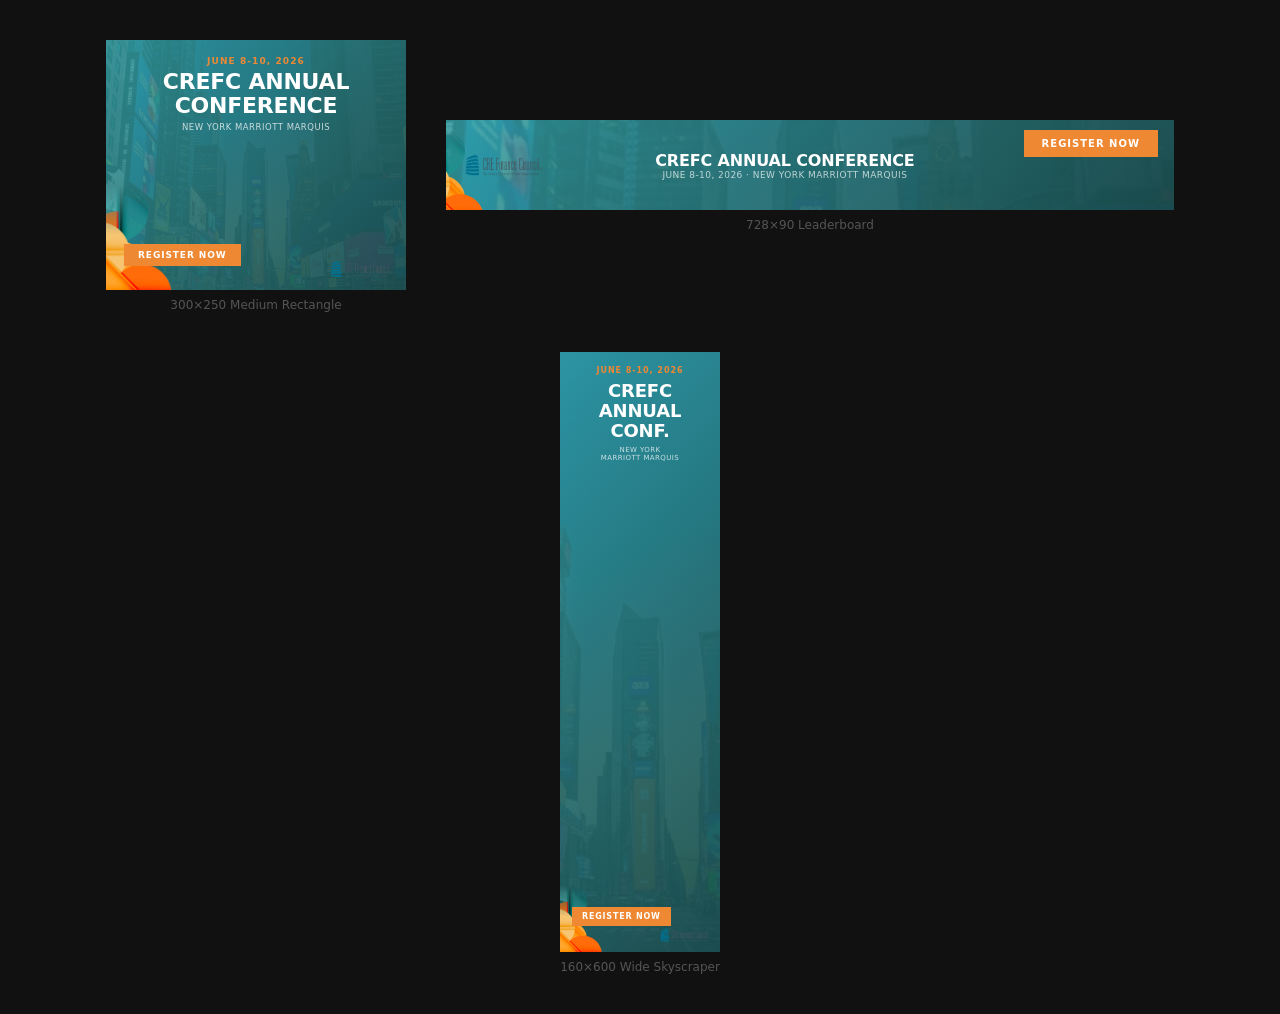
<file: ad-loop.html>
<!DOCTYPE html>
<html lang="en">
<head>
<meta charset="UTF-8">
<meta name="viewport" content="width=device-width,initial-scale=1">
<title>CREFC Annual Conference 2026</title>
<style>
*{margin:0;padding:0;box-sizing:border-box}
.ad{position:relative;width:300px;height:250px;overflow:hidden;background:#1a4d4e;font-family:'Segoe UI',system-ui,sans-serif;cursor:pointer}

/* Photo layer — ken burns slow zoom + pan */
.ad-photo{position:absolute;inset:-20%;width:140%;height:140%;object-fit:cover;
  animation:kenburns 12s ease-in-out infinite alternate}
@keyframes kenburns{
  0%{transform:scale(1) translate(0,0)}
  100%{transform:scale(1.15) translate(-3%,-4%)}
}

/* Teal gradient overlay */
.ad-tint{position:absolute;inset:0;
  background:linear-gradient(135deg,rgba(52,158,160,0.85) 0%,rgba(38,112,114,0.92) 50%,rgba(26,77,78,0.95) 100%);
  animation:tintFade 1.2s ease forwards}
@keyframes tintFade{0%{opacity:0}100%{opacity:1}}

/* CREFC shapes — feathered from corner */
.ad-shapes{position:absolute;bottom:0;left:0;width:75%;height:auto;z-index:1;pointer-events:none;
  object-fit:contain;object-position:bottom left;
  -webkit-mask-image:radial-gradient(ellipse 110% 110% at 0% 100%,black 40%,transparent 75%);
  mask-image:radial-gradient(ellipse 110% 110% at 0% 100%,black 40%,transparent 75%);
  opacity:0;animation:shapeIn 1.5s ease 0.5s forwards}
@keyframes shapeIn{0%{opacity:0;transform:translate(-10px,10px)}100%{opacity:1;transform:translate(0,0)}}

/* Content layer */
.ad-content{position:relative;z-index:2;display:flex;flex-direction:column;height:100%;padding:16px 18px}

/* Date pill */
.ad-date{color:#ef8832;font-size:9px;font-weight:700;letter-spacing:0.12em;
  opacity:0;animation:fadeUp 0.5s ease 0.8s forwards}

/* Headline */
.ad-headline{color:#fff;font-size:22px;font-weight:800;line-height:1.1;margin:4px 0 4px;letter-spacing:-0.01em;
  opacity:0;animation:fadeUp 0.6s ease 1s forwards}

/* Venue */
.ad-venue{color:rgba(255,255,255,0.75);font-size:8.5px;font-weight:500;letter-spacing:0.06em;
  opacity:0;animation:fadeUp 0.5s ease 1.2s forwards}

/* CTA */
.ad-cta{display:inline-block;margin-top:auto;margin-bottom:8px;padding:6px 14px;
  background:#ef8832;color:#fff;font-size:9px;font-weight:700;letter-spacing:0.1em;text-transform:uppercase;
  text-decoration:none;align-self:flex-start;
  opacity:0;animation:ctaIn 0.5s cubic-bezier(0.34,1.56,0.64,1) 1.4s forwards,ctaPulse 3s ease 2.5s infinite}
@keyframes ctaIn{0%{opacity:0;transform:scale(0.8)}100%{opacity:1;transform:scale(1)}}
@keyframes ctaPulse{0%,100%{box-shadow:0 0 0 0 rgba(239,136,50,0)}50%{box-shadow:0 0 12px 3px rgba(239,136,50,0.3)}}

/* Logo at bottom */
.ad-logo{position:absolute;bottom:10px;right:12px;height:22px;z-index:3;
  opacity:0;animation:fadeUp 0.5s ease 1.6s forwards}

/* Shared keyframes */
@keyframes fadeUp{0%{opacity:0;transform:translateY(6px)}100%{opacity:1;transform:translateY(0)}}

/* Looping photo crossfade — alternates between two states */
.ad-photo-2{position:absolute;inset:-20%;width:140%;height:140%;object-fit:cover;
  opacity:0;animation:crossfade 12s ease-in-out 6s infinite alternate}
@keyframes crossfade{0%{opacity:0;transform:scale(1.1) translate(2%,3%)}100%{opacity:0.7;transform:scale(1) translate(0,0)}}
</style>
</head>
<body style="display:flex;align-items:center;justify-content:center;min-height:100vh;background:#111;gap:40px;flex-wrap:wrap;font-family:system-ui;padding:40px">

<!-- === 300x250 Medium Rectangle === -->
<div style="text-align:center">
<div class="ad" style="width:300px;height:250px" onclick="window.open('https://www.crefc.org/cre/content/events','_blank')">
  <img class="ad-photo" src="02_Source_Assets/Photos/nyc-times-square.png" alt="">
  <div class="ad-tint"></div>
  <img class="ad-shapes" src="02_Source_Assets/PNG_Slices/CREFC-layer3.png" alt="">
  <div class="ad-content">
    <span class="ad-date">JUNE 8-10, 2026</span>
    <div class="ad-headline">CREFC ANNUAL<br>CONFERENCE</div>
    <span class="ad-venue">NEW YORK MARRIOTT MARQUIS</span>
    <a class="ad-cta" href="https://www.crefc.org/cre/content/events" target="_blank">Register Now</a>
  </div>
  <img class="ad-logo" src="02_Source_Assets/PNG_Slices/CREFC-logo-cropped.png" alt="CRE Finance Council">
</div>
<p style="color:#555;font-size:12px;margin-top:8px">300×250 Medium Rectangle</p>
</div>

<!-- === 728x90 Leaderboard === -->
<div style="text-align:center">
<div class="ad" style="width:728px;height:90px" onclick="window.open('https://www.crefc.org/cre/content/events','_blank')">
  <img class="ad-photo" src="02_Source_Assets/Photos/nyc-times-square.png" alt="" style="inset:-30%;width:160%;height:160%">
  <div class="ad-tint"></div>
  <img class="ad-shapes" src="02_Source_Assets/PNG_Slices/CREFC-layer3.png" alt="" style="width:25%;bottom:-5%;left:-2%">
  <div class="ad-content" style="flex-direction:row;align-items:center;gap:16px;padding:10px 16px">
    <img src="02_Source_Assets/PNG_Slices/CREFC-logo-cropped.png" alt="" style="height:28px;opacity:0;animation:fadeUp 0.5s ease 0.6s forwards">
    <div style="flex:1;opacity:0;animation:fadeUp 0.5s ease 0.9s forwards">
      <div style="color:#fff;font-size:16px;font-weight:800;letter-spacing:-0.01em">CREFC ANNUAL CONFERENCE</div>
      <div style="color:rgba(255,255,255,0.7);font-size:9px;letter-spacing:0.05em">JUNE 8-10, 2026 · NEW YORK MARRIOTT MARQUIS</div>
    </div>
    <a class="ad-cta" href="https://www.crefc.org/cre/content/events" target="_blank" style="margin:0;padding:8px 18px;font-size:10px">Register Now</a>
  </div>
</div>
<p style="color:#555;font-size:12px;margin-top:8px">728×90 Leaderboard</p>
</div>

<!-- === 160x600 Wide Skyscraper === -->
<div style="text-align:center">
<div class="ad" style="width:160px;height:600px" onclick="window.open('https://www.crefc.org/cre/content/events','_blank')">
  <img class="ad-photo" src="02_Source_Assets/Photos/nyc-times-square.png" alt="">
  <div class="ad-tint"></div>
  <img class="ad-shapes" src="02_Source_Assets/PNG_Slices/CREFC-layer3.png" alt="" style="width:90%">
  <div class="ad-content" style="padding:14px 12px">
    <span class="ad-date" style="font-size:8px">JUNE 8-10, 2026</span>
    <div class="ad-headline" style="font-size:18px;margin:6px 0">CREFC<br>ANNUAL<br>CONF.</div>
    <span class="ad-venue" style="font-size:7px">NEW YORK<br>MARRIOTT MARQUIS</span>
    <a class="ad-cta" href="https://www.crefc.org/cre/content/events" target="_blank" style="margin-top:auto;margin-bottom:12px;font-size:8px;padding:5px 10px">Register Now</a>
  </div>
  <img class="ad-logo" src="02_Source_Assets/PNG_Slices/CREFC-logo-cropped.png" alt="" style="height:18px;bottom:8px;right:8px">
</div>
<p style="color:#555;font-size:12px;margin-top:8px">160×600 Wide Skyscraper</p>
</div>

</body>
</html>
</file>
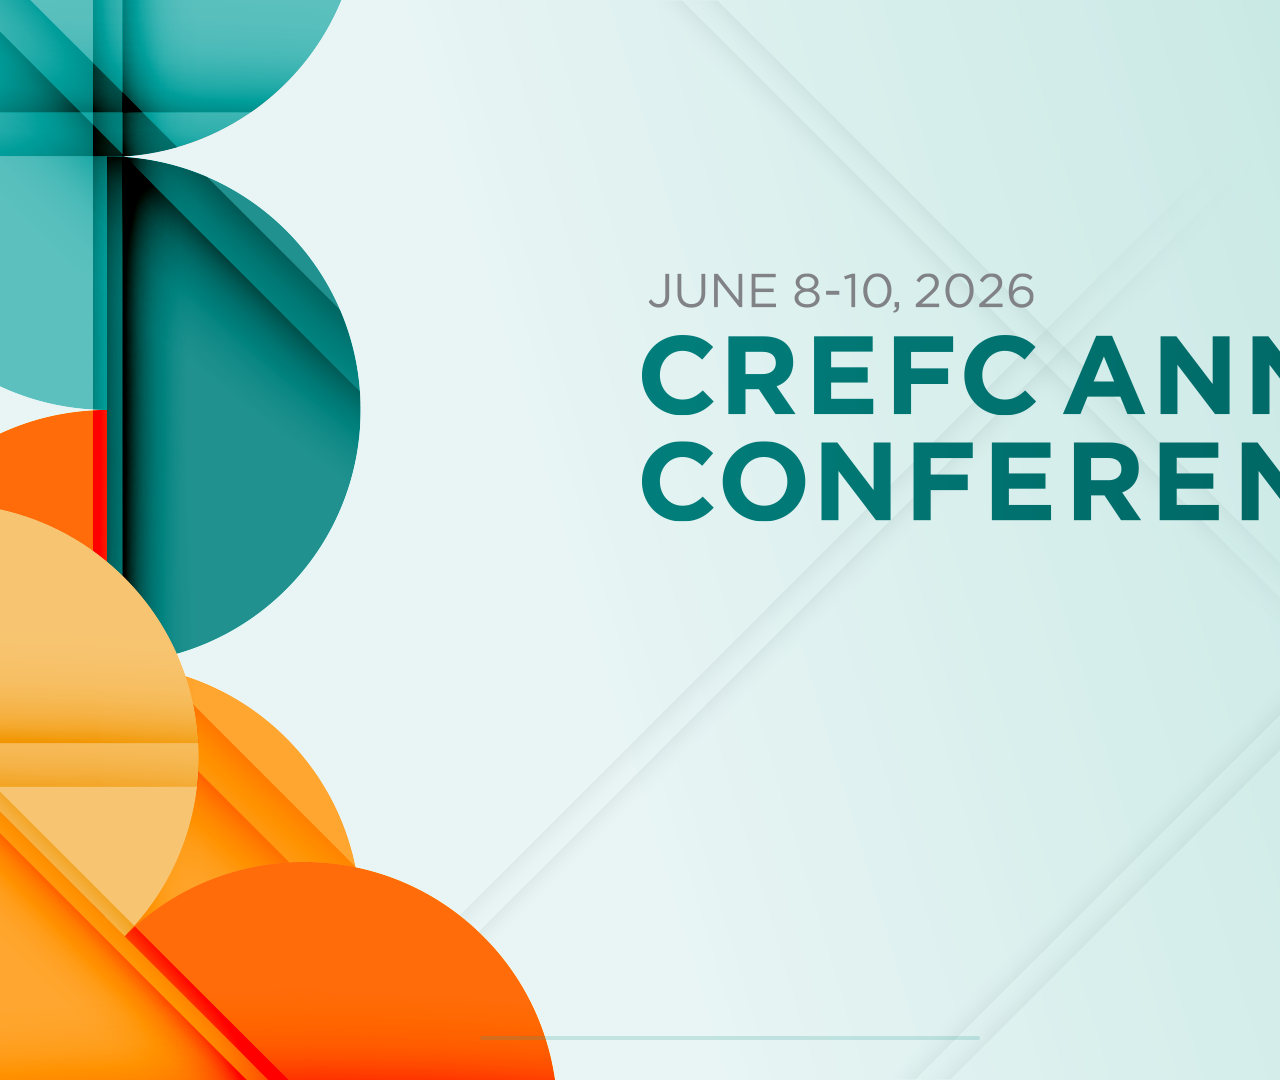
<file: templates/16x9.html>
<!DOCTYPE html>
<html lang="en">
<head>
  <meta charset="UTF-8">
  <meta name="viewport" content="width=1920">
  <title>CREFC 16:9 — Landscape</title>
  <link rel="stylesheet" href="../styles.css">
  <style>
    body { margin:0; padding:0; overflow:hidden; background:transparent; }
    .canvas {
      position: relative;
      width: 1920px; height: 1080px;
      overflow: hidden;
      background: #2A9D8F;
    }
    /* Every layer is a full-canvas absolute overlay */
    .layer {
      position: absolute;
      top: 0; left: 0;
      width: 1920px; height: 1080px;
      pointer-events: none;
    }
    .layer img {
      display: block;
      width: 1920px; height: 1080px;
      object-fit: cover;
    }
    /* CTA — positioned to match the PSD but stays as a live button */
    .cta-wrap {
      position: absolute;
      bottom: 70px; right: 100px;
      pointer-events: auto;
    }
  </style>
</head>
<body>

<div class="canvas" id="canvas">

  <!-- L1: Diagonal line overlay (subtle white lines — bottommost) -->
  <div class="layer" data-anim="lines" style="opacity:0;">
    <img src="../02_Source_Assets/PNG_Slices/CREFC-layer1.png" alt="">
  </div>

  <!-- L2: Background gradient (teal — on top of lines) -->
  <div class="layer" data-anim="bg" style="opacity:0;">
    <img src="../02_Source_Assets/PNG_Slices/CREFC-layer2.png" alt="">
  </div>

  <!-- L3: Geometric shapes (teal & orange arcs) -->
  <div class="layer" data-anim="shapes" style="opacity:0; transform:translateX(-60px);">
    <img src="../02_Source_Assets/PNG_Slices/CREFC-layer3.png" alt="">
  </div>

  <!-- L8: Date text — "JUNE 8-10, 2026" -->
  <div class="layer" data-anim="text" data-delay="0" style="opacity:0; transform:translateY(20px);">
    <img src="../02_Source_Assets/PNG_Slices/CREFC-layer8.png" alt="">
  </div>

  <!-- L7: Headline line 1 — "CREFC ANNUAL" -->
  <div class="layer" data-anim="text" data-delay="100" style="opacity:0; transform:translateY(30px);">
    <img src="../02_Source_Assets/PNG_Slices/CREFC-layer7.png" alt="">
  </div>

  <!-- L6: Headline line 2 — "CONFERENCE" -->
  <div class="layer" data-anim="text" data-delay="200" style="opacity:0; transform:translateY(30px);">
    <img src="../02_Source_Assets/PNG_Slices/CREFC-layer6.png" alt="">
  </div>

  <!-- L5: Venue — "NEW YORK MARRIOTT MARQUIS" -->
  <div class="layer" data-anim="text" data-delay="300" style="opacity:0; transform:translateY(20px);">
    <img src="../02_Source_Assets/PNG_Slices/CREFC-layer5.png" alt="">
  </div>

  <!-- L4: CREFC Logo -->
  <div class="layer" data-anim="logo" style="opacity:0;">
    <img src="../02_Source_Assets/PNG_Slices/CREFC-layer4.png" alt="CRE Finance Council">
  </div>

  <!-- CTA Button (live HTML — Von Restorff Isolation) -->
  <div class="cta-wrap" data-anim="cta" style="opacity:0; transform:scale(0.85);">
    <button class="cta-button" id="ctaBtn">Register Now</button>
  </div>

  <!-- Zeigarnik Progress Bar -->
  <div class="zeigarnik-bar" style="bottom:40px; left:480px; width:500px;">
    <div class="zeigarnik-bar-fill"></div>
  </div>

  <!-- Safe Zone Overlay (hidden by default) -->
  <div class="safe-zone-overlay">
    <div class="top-zone"></div>
    <div class="bottom-zone"></div>
  </div>

</div>

<script src="../animations.js"></script>
</body>
</html>
</file>
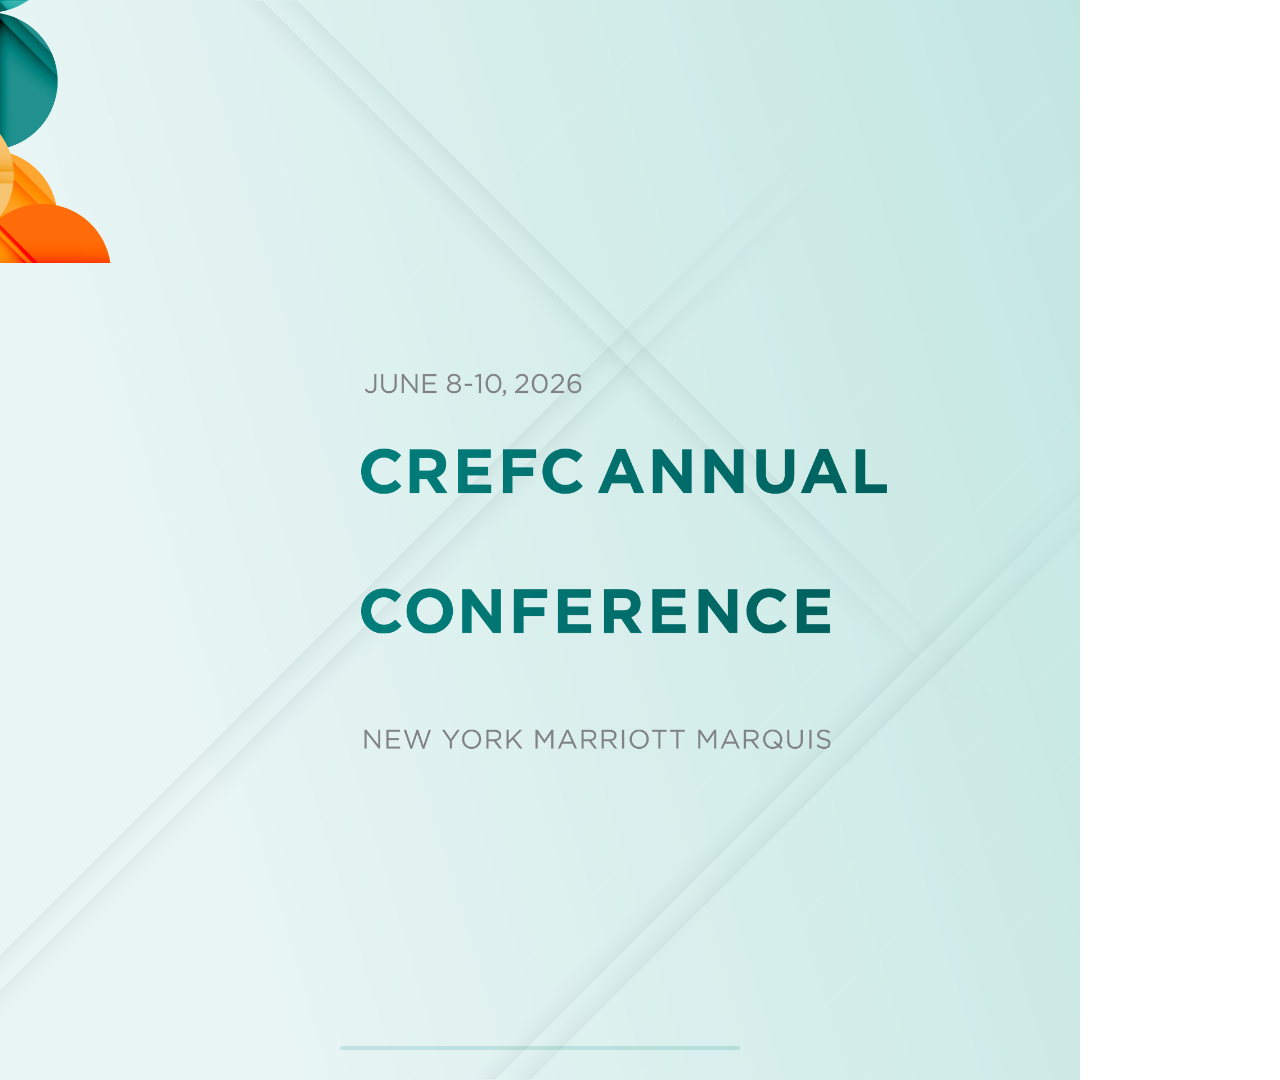
<file: templates/1x1.html>
<!DOCTYPE html>
<html lang="en">
<head>
  <meta charset="UTF-8">
  <meta name="viewport" content="width=1080">
  <title>CREFC 1:1 — Square</title>
  <link rel="stylesheet" href="../styles.css">
  <style>
    body { margin:0; padding:0; overflow:hidden; background:transparent; }
    .canvas {
      position: relative;
      width: 1080px; height: 1080px;
      overflow: hidden;
      background: #2A9D8F;
    }
    .layer {
      position: absolute;
      pointer-events: none;
    }
    .layer img { display: block; }
    /* Background: fill square */
    .layer-bg { top:0; left:0; width:1080px; height:1080px; }
    .layer-bg img { width:1080px; height:1080px; object-fit:cover; }
    /* Diagonal lines */
    .layer-lines { top:0; left:0; width:1080px; height:1080px; }
    .layer-lines img { width:1080px; height:1080px; object-fit:cover; }
    /* Shapes: left side */
    .layer-shapes {
      top: -30px; left: -40px;
      width: 520px;
    }
    .layer-shapes img { width: 520px; height: auto; }
    /* Text layers: positioned right-center */
    .layer-text { left: 0; width: 1080px; }
    .layer-text img { width: 1080px; height: auto; }
    .layer-date { top: 220px; }
    .layer-hl1 { top: 260px; }
    .layer-hl2 { top: 340px; }
    .layer-venue { top: 420px; }
    /* Logo: bottom left */
    .layer-logo { bottom: 30px; left: 0; width: 1080px; }
    .layer-logo img { width: 1080px; height: auto; }
    /* CTA: bottom right */
    .cta-wrap {
      position: absolute;
      bottom: 60px; right: 80px;
      pointer-events: auto;
    }
    .zeigarnik-bar {
      position: absolute;
      bottom: 30px; left: 340px; width: 400px;
    }
  </style>
</head>
<body>

<div class="canvas" id="canvas">

  <div class="layer layer-lines" data-anim="lines" style="opacity:0;">
    <img src="../02_Source_Assets/PNG_Slices/CREFC-layer1.png" alt="">
  </div>

  <div class="layer layer-bg" data-anim="bg" style="opacity:0;">
    <img src="../02_Source_Assets/PNG_Slices/CREFC-layer2.png" alt="">
  </div>

  <div class="layer layer-shapes" data-anim="shapes" style="opacity:0; transform:translateX(-60px);">
    <img src="../02_Source_Assets/PNG_Slices/CREFC-layer3.png" alt="">
  </div>

  <div class="layer layer-text layer-date" data-anim="text" data-delay="0" style="opacity:0; transform:translateY(25px);">
    <img src="../02_Source_Assets/PNG_Slices/CREFC-layer8.png" alt="">
  </div>

  <div class="layer layer-text layer-hl1" data-anim="text" data-delay="100" style="opacity:0; transform:translateY(30px);">
    <img src="../02_Source_Assets/PNG_Slices/CREFC-layer7.png" alt="">
  </div>

  <div class="layer layer-text layer-hl2" data-anim="text" data-delay="200" style="opacity:0; transform:translateY(30px);">
    <img src="../02_Source_Assets/PNG_Slices/CREFC-layer6.png" alt="">
  </div>

  <div class="layer layer-text layer-venue" data-anim="text" data-delay="300" style="opacity:0; transform:translateY(20px);">
    <img src="../02_Source_Assets/PNG_Slices/CREFC-layer5.png" alt="">
  </div>

  <div class="layer layer-logo" data-anim="logo" style="opacity:0; transform:translateY(15px);">
    <img src="../02_Source_Assets/PNG_Slices/CREFC-layer4.png" alt="CRE Finance Council">
  </div>

  <div class="cta-wrap" data-anim="cta" style="opacity:0; transform:scale(0.85);">
    <button class="cta-button" id="ctaBtn">Register Now</button>
  </div>

  <div class="zeigarnik-bar">
    <div class="zeigarnik-bar-fill"></div>
  </div>

  <div class="safe-zone-overlay">
    <div class="top-zone"></div>
    <div class="bottom-zone"></div>
  </div>

</div>

<script src="../animations.js"></script>
</body>
</html>
</file>
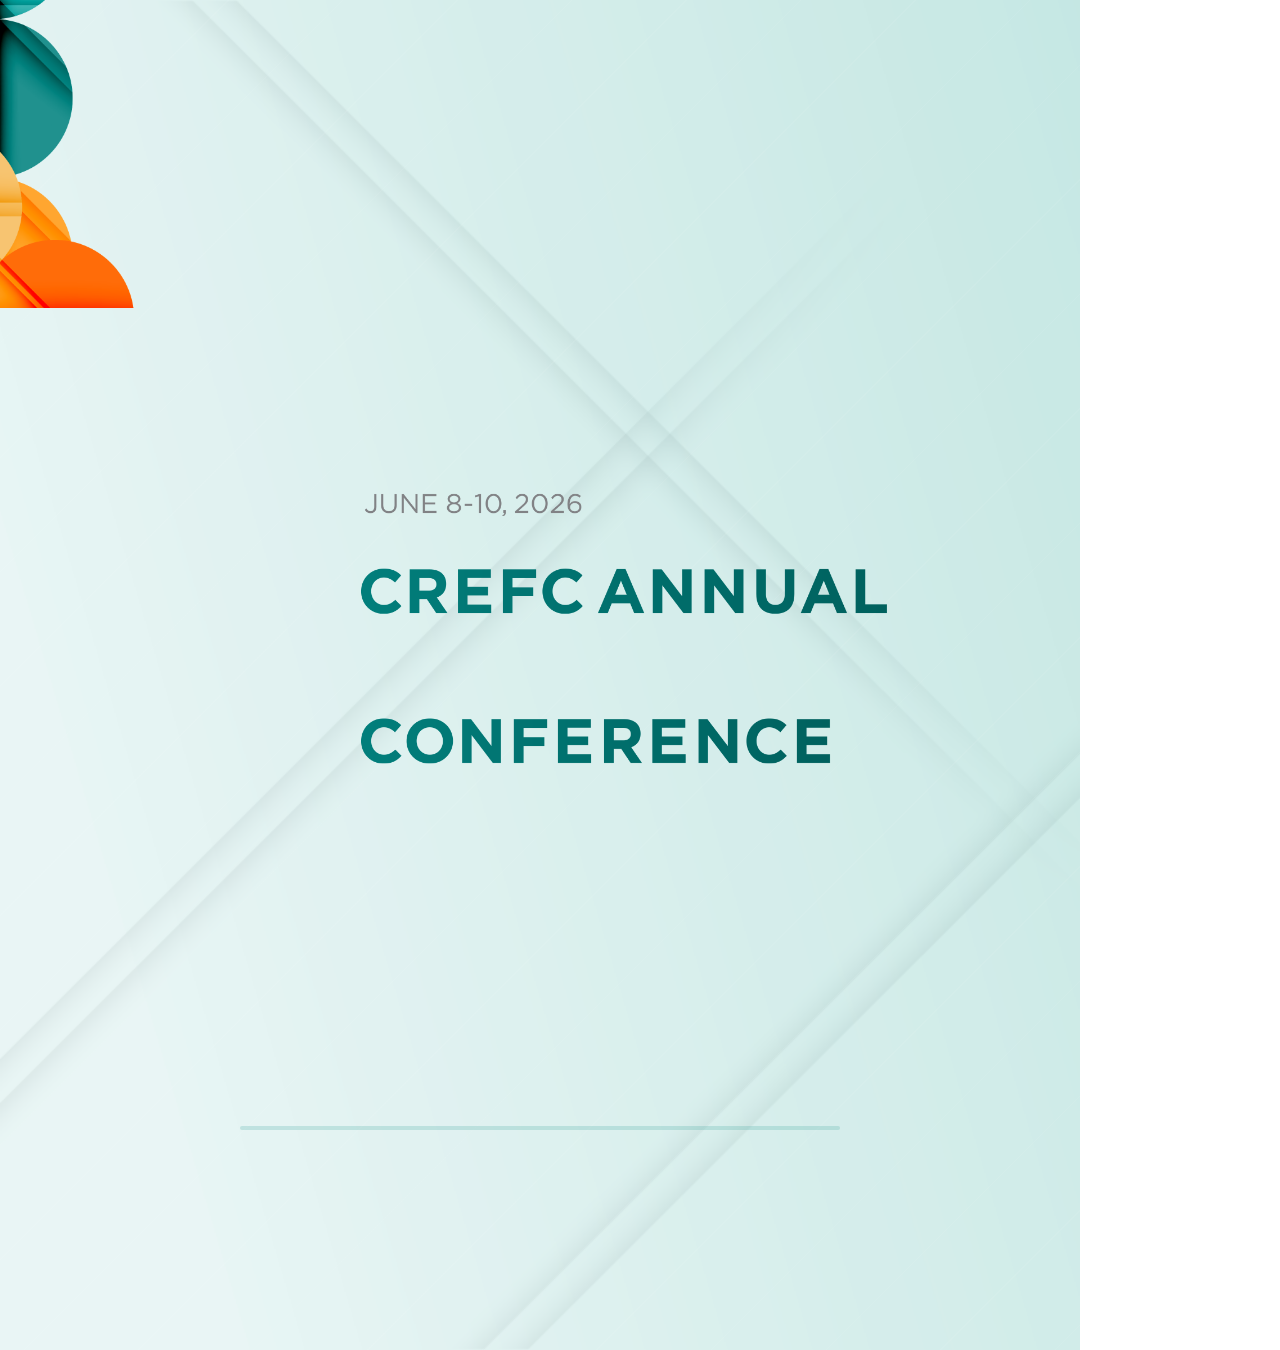
<file: templates/4x5.html>
<!DOCTYPE html>
<html lang="en">
<head>
  <meta charset="UTF-8">
  <meta name="viewport" content="width=1080">
  <title>CREFC 4:5 — Portrait Feed</title>
  <link rel="stylesheet" href="../styles.css">
  <style>
    body { margin:0; padding:0; overflow:hidden; background:transparent; }
    .canvas {
      position: relative;
      width: 1080px; height: 1350px;
      overflow: hidden;
      background: #2A9D8F;
    }
    .layer {
      position: absolute;
      pointer-events: none;
    }
    .layer img { display: block; }
    /* Background */
    .layer-bg { top:0; left:0; width:1080px; height:1350px; }
    .layer-bg img { width:1080px; height:1350px; object-fit:cover; }
    /* Diagonal lines */
    .layer-lines { top:0; left:0; width:1080px; height:1350px; }
    .layer-lines img { width:1080px; height:1350px; object-fit:cover; }
    /* Shapes: top area */
    .layer-shapes {
      top: -30px; left: -40px;
      width: 600px;
    }
    .layer-shapes img { width: 600px; height: auto; }
    /* Text layers */
    .layer-text { left: 0; width: 1080px; }
    .layer-text img { width: 1080px; height: auto; }
    .layer-date { top: 340px; }
    .layer-hl1 { top: 380px; }
    .layer-hl2 { top: 470px; }
    .layer-venue { top: 550px; }
    /* Logo: bottom */
    .layer-logo { bottom: 40px; left: 0; width: 1080px; }
    .layer-logo img { width: 1080px; height: auto; }
    /* CTA: lower third */
    .cta-wrap {
      position: absolute;
      bottom: 260px; left: 50%;
      transform: translateX(-50%) scale(0.85);
      pointer-events: auto;
    }
    .zeigarnik-bar {
      position: absolute;
      bottom: 220px; left: 240px; width: 600px;
    }
  </style>
</head>
<body>

<div class="canvas" id="canvas">

  <div class="layer layer-lines" data-anim="lines" style="opacity:0;">
    <img src="../02_Source_Assets/PNG_Slices/CREFC-layer1.png" alt="">
  </div>

  <div class="layer layer-bg" data-anim="bg" style="opacity:0;">
    <img src="../02_Source_Assets/PNG_Slices/CREFC-layer2.png" alt="">
  </div>

  <div class="layer layer-shapes" data-anim="shapes" style="opacity:0; transform:translateX(-60px);">
    <img src="../02_Source_Assets/PNG_Slices/CREFC-layer3.png" alt="">
  </div>

  <div class="layer layer-text layer-date" data-anim="text" data-delay="0" style="opacity:0; transform:translateY(25px);">
    <img src="../02_Source_Assets/PNG_Slices/CREFC-layer8.png" alt="">
  </div>

  <div class="layer layer-text layer-hl1" data-anim="text" data-delay="100" style="opacity:0; transform:translateY(30px);">
    <img src="../02_Source_Assets/PNG_Slices/CREFC-layer7.png" alt="">
  </div>

  <div class="layer layer-text layer-hl2" data-anim="text" data-delay="200" style="opacity:0; transform:translateY(30px);">
    <img src="../02_Source_Assets/PNG_Slices/CREFC-layer6.png" alt="">
  </div>

  <div class="layer layer-text layer-venue" data-anim="text" data-delay="300" style="opacity:0; transform:translateY(20px);">
    <img src="../02_Source_Assets/PNG_Slices/CREFC-layer5.png" alt="">
  </div>

  <div class="layer layer-logo" data-anim="logo" style="opacity:0; transform:translateY(15px);">
    <img src="../02_Source_Assets/PNG_Slices/CREFC-layer4.png" alt="CRE Finance Council">
  </div>

  <div class="cta-wrap" data-anim="cta" style="opacity:0;">
    <button class="cta-button" id="ctaBtn">Register Now</button>
  </div>

  <div class="zeigarnik-bar">
    <div class="zeigarnik-bar-fill"></div>
  </div>

  <div class="safe-zone-overlay">
    <div class="top-zone"></div>
    <div class="bottom-zone"></div>
  </div>

</div>

<script src="../animations.js"></script>
</body>
</html>
</file>
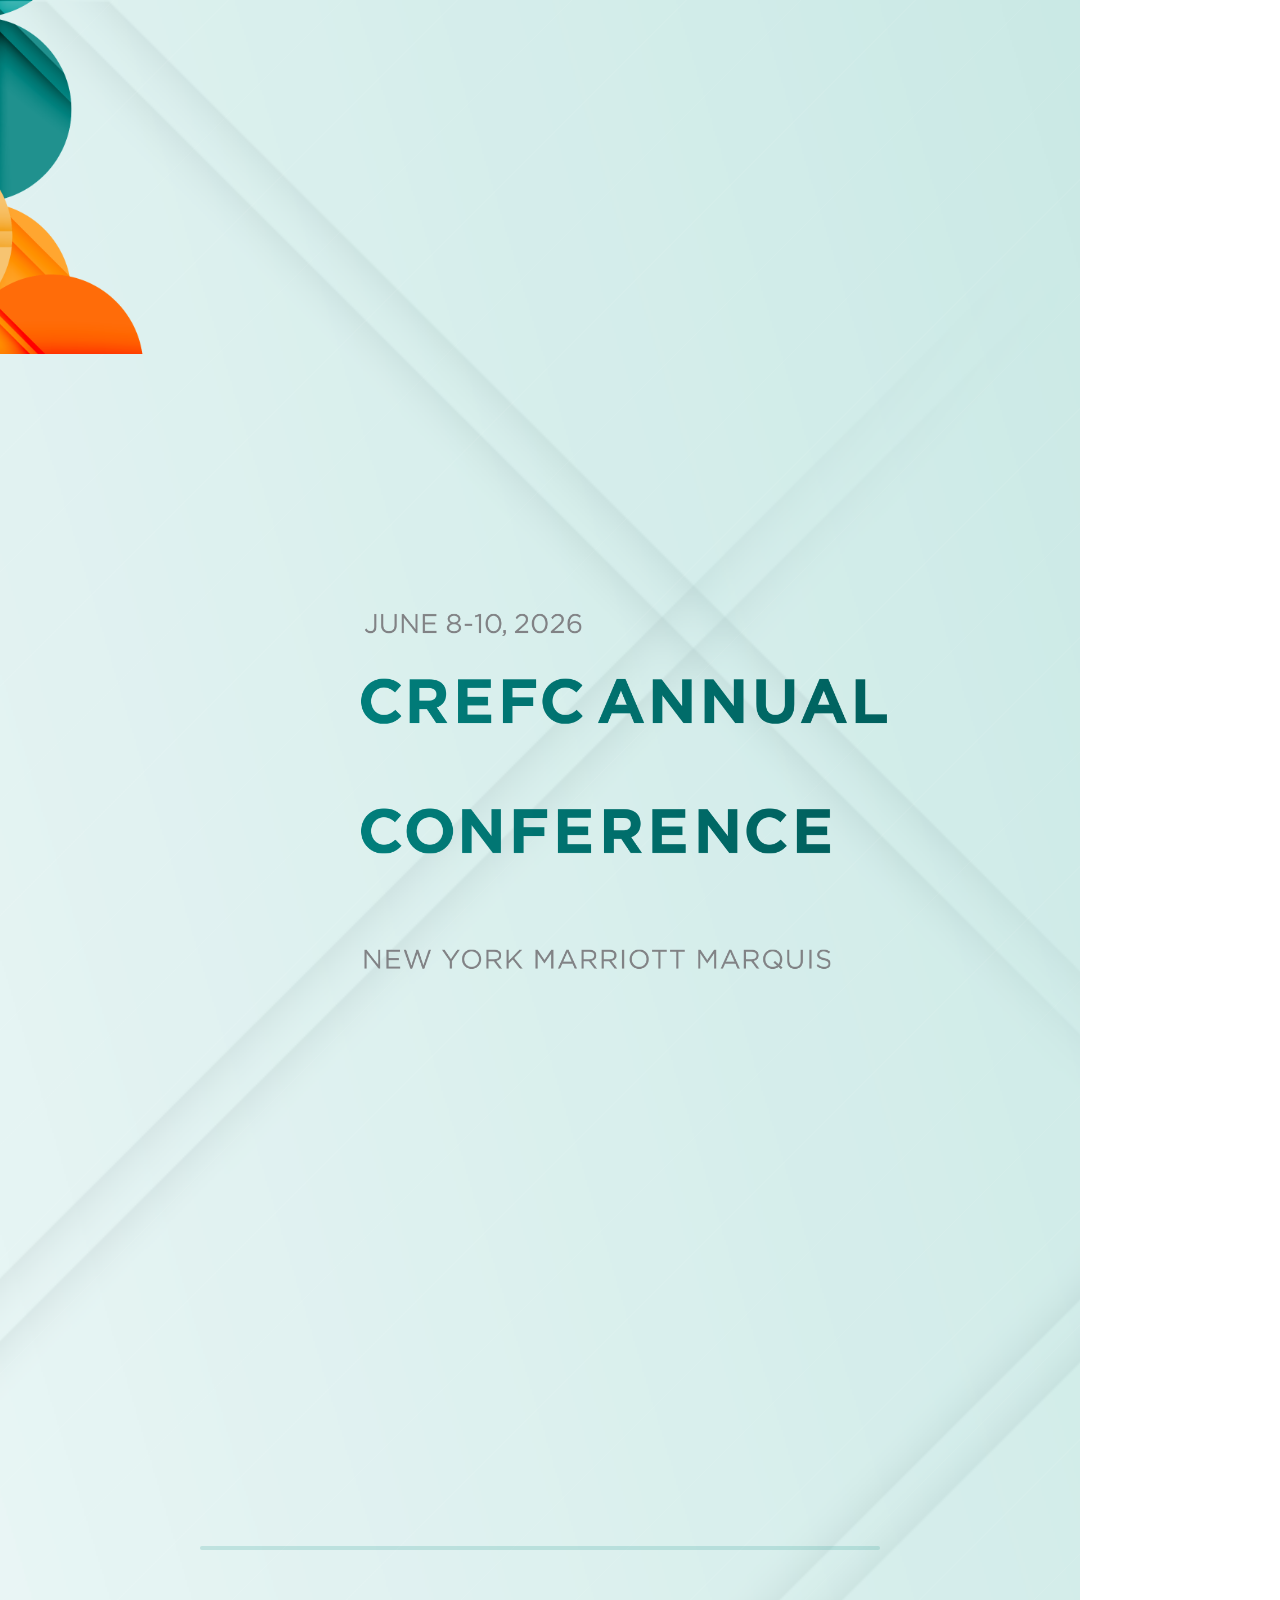
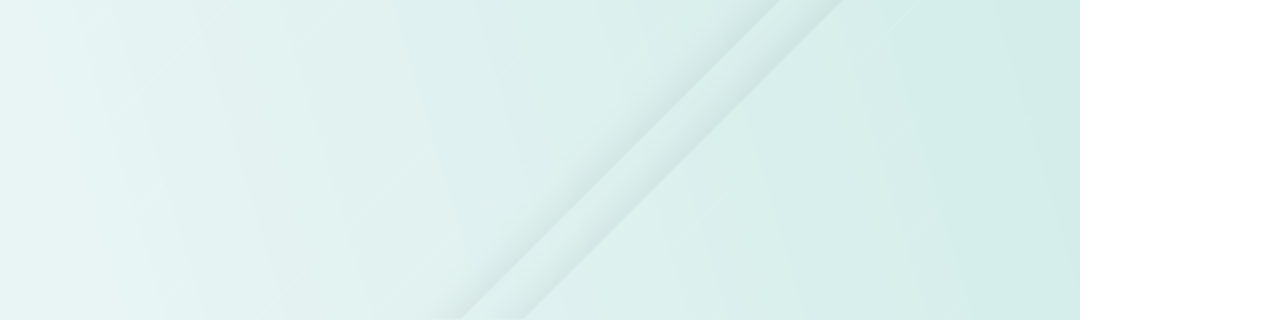
<file: templates/9x16.html>
<!DOCTYPE html>
<html lang="en">
<head>
  <meta charset="UTF-8">
  <meta name="viewport" content="width=1080">
  <title>CREFC 9:16 — Vertical</title>
  <link rel="stylesheet" href="../styles.css">
  <style>
    body { margin:0; padding:0; overflow:hidden; background:transparent; }
    .canvas {
      position: relative;
      width: 1080px; height: 1920px;
      overflow: hidden;
      background: #2A9D8F;
    }
    /* Layers are 1920x1080 PNGs — we reposition/scale for vertical */
    .layer {
      position: absolute;
      pointer-events: none;
    }
    .layer img { display: block; }
    /* Background: fill the vertical canvas */
    .layer-bg { top:0; left:0; width:1080px; height:1920px; }
    .layer-bg img { width:1080px; height:1920px; object-fit:cover; }
    /* Diagonal lines: cover canvas */
    .layer-lines { top:0; left:0; width:1080px; height:1920px; }
    .layer-lines img { width:1920px; height:1080px; transform:rotate(90deg) translateY(-1080px); transform-origin:top left; }
    /* Shapes: top area — scale the 1920-wide image down to fit top portion */
    .layer-shapes {
      top: -40px; left: -60px;
      width: 700px;
    }
    .layer-shapes img { width: 700px; height: auto; }
    /* Text layers: reposition for vertical layout */
    .layer-text { left: 0; width: 1080px; }
    .layer-text img { width: 1080px; height: auto; }
    /* Date */
    .layer-date { top: 460px; }
    /* Headline 1 */
    .layer-hl1 { top: 490px; }
    /* Headline 2 */
    .layer-hl2 { top: 560px; }
    /* Venue */
    .layer-venue { top: 640px; }
    /* Logo */
    .layer-logo { bottom: 160px; left: 0; width: 1080px; }
    .layer-logo img { width: 1080px; height: auto; }
    /* CTA */
    .cta-wrap {
      position: absolute;
      bottom: 420px; left: 50%;
      transform: translateX(-50%) scale(0.85);
      pointer-events: auto;
    }
    /* Zeigarnik bar */
    .zeigarnik-bar {
      position: absolute;
      bottom: 370px; left: 200px; width: 680px;
    }
    /* Safe zones */
    .safe-zone-overlay {
      position: absolute; top: 0; left: 0;
      width: 1080px; height: 1920px;
      pointer-events: none; display: none;
    }
    .safe-zone-overlay.visible { display: block; }
    .safe-zone-overlay .top-zone {
      position: absolute; top: 0; left: 0; right: 0; height: 200px;
      background: rgba(255,0,0,0.15);
      border-bottom: 2px dashed rgba(255,0,0,0.5);
    }
    .safe-zone-overlay .bottom-zone {
      position: absolute; bottom: 0; left: 0; right: 0; height: 350px;
      background: rgba(255,0,0,0.15);
      border-top: 2px dashed rgba(255,0,0,0.5);
    }
  </style>
</head>
<body>

<div class="canvas" id="canvas">

  <!-- Diagonal lines (behind teal) -->
  <div class="layer layer-lines" data-anim="lines" style="opacity:0;">
    <img src="../02_Source_Assets/PNG_Slices/CREFC-layer1.png" alt="">
  </div>

  <!-- Teal background gradient (in front of lines) -->
  <div class="layer layer-bg" data-anim="bg" style="opacity:0;">
    <img src="../02_Source_Assets/PNG_Slices/CREFC-layer2.png" alt="">
  </div>

  <!-- Geometric shapes -->
  <div class="layer layer-shapes" data-anim="shapes" style="opacity:0; transform:translateX(-60px);">
    <img src="../02_Source_Assets/PNG_Slices/CREFC-layer3.png" alt="">
  </div>

  <!-- Date -->
  <div class="layer layer-text layer-date" data-anim="text" data-delay="0" style="opacity:0; transform:translateY(25px);">
    <img src="../02_Source_Assets/PNG_Slices/CREFC-layer8.png" alt="">
  </div>

  <!-- CREFC ANNUAL -->
  <div class="layer layer-text layer-hl1" data-anim="text" data-delay="100" style="opacity:0; transform:translateY(30px);">
    <img src="../02_Source_Assets/PNG_Slices/CREFC-layer7.png" alt="">
  </div>

  <!-- CONFERENCE -->
  <div class="layer layer-text layer-hl2" data-anim="text" data-delay="200" style="opacity:0; transform:translateY(30px);">
    <img src="../02_Source_Assets/PNG_Slices/CREFC-layer6.png" alt="">
  </div>

  <!-- Venue -->
  <div class="layer layer-text layer-venue" data-anim="text" data-delay="300" style="opacity:0; transform:translateY(20px);">
    <img src="../02_Source_Assets/PNG_Slices/CREFC-layer5.png" alt="">
  </div>

  <!-- Logo -->
  <div class="layer layer-logo" data-anim="logo" style="opacity:0; transform:translateY(15px);">
    <img src="../02_Source_Assets/PNG_Slices/CREFC-layer4.png" alt="CRE Finance Council">
  </div>

  <!-- CTA -->
  <div class="cta-wrap" data-anim="cta" style="opacity:0;">
    <button class="cta-button" id="ctaBtn">Register Now</button>
  </div>

  <div class="zeigarnik-bar">
    <div class="zeigarnik-bar-fill"></div>
  </div>

  <div class="safe-zone-overlay">
    <div class="top-zone"></div>
    <div class="bottom-zone"></div>
  </div>

</div>

<script src="../animations.js"></script>
</body>
</html>
</file>
<file: styles.css>
/* ============================================================
   CREFC Animated Template System — Design Tokens & Core Styles
   Corporate Optics / Steven Simmons
   ============================================================ */

@import url("https://fonts.googleapis.com/css2?family=Inter:wght@300;400;500;600;700;800;900&family=Outfit:wght@300;400;500;600;700;800;900&display=swap");

/* ── Brand Palette ─────────────────────────────────────────── */
:root {
  /* Primary CREFC palette (pulled from the PSD) */
  --crefc-dark-teal: #264653;
  --crefc-teal: #2a9d8f;
  --crefc-light-teal: #5ab5a8;
  --crefc-orange: #e76f51;
  --crefc-amber: #f4a261;
  --crefc-mint-bg: #d4ede6;
  --crefc-mint-light: #e8f5f0;
  --crefc-white: #ffffff;
  --crefc-charcoal: #1a1a2e;

  /* CTA Isolation Color — Von Restorff Effect
     This MUST only appear on the CTA element */
  --cta-accent: #e63988; /* Magenta from the PSD sponsor block */
  --cta-accent-glow: rgba(230, 57, 136, 0.45);

  /* Typography */
  --font-display: "Outfit", "Inter", sans-serif;
  --font-body: "Inter", "Outfit", sans-serif;

  /* Easing — Cognitive Ease Principle
     Smooth cubic-bezier curves feel premium and trustworthy */
  --ease-smooth: cubic-bezier(0.25, 0.1, 0.25, 1);
  --ease-bounce: cubic-bezier(0.34, 1.56, 0.64, 1);
  --ease-power: cubic-bezier(0.22, 0.61, 0.36, 1);

  /* Animation Durations */
  --dur-fast: 0.4s;
  --dur-normal: 0.7s;
  --dur-slow: 1.2s;
  --dur-entrance: 1s;

  /* Layout */
  --safe-zone-top: 250px;
  --safe-zone-bottom: 350px;
}

/* ── Reset & Base ──────────────────────────────────────────── */
*,
*::before,
*::after {
  margin: 0;
  padding: 0;
  box-sizing: border-box;
}

/* ── Template Canvas ───────────────────────────────────────── */
.template-canvas {
  position: relative;
  overflow: hidden;
  background-color: var(--crefc-mint-bg);
  font-family: var(--font-display);
}

.template-canvas.ratio-16x9 {
  width: 1920px;
  height: 1080px;
}

.template-canvas.ratio-9x16 {
  width: 1080px;
  height: 1920px;
}

.template-canvas.ratio-1x1 {
  width: 1080px;
  height: 1080px;
}

.template-canvas.ratio-4x5 {
  width: 1080px;
  height: 1350px;
}

/* ── Background Layer ──────────────────────────────────────── */
.layer-bg {
  position: absolute;
  inset: 0;
  z-index: 0;
}

.layer-bg img {
  width: 100%;
  height: 100%;
  object-fit: cover;
}

/* Diagonal texture overlay (fallback if no bg image) */
.layer-bg::after {
  content: "";
  position: absolute;
  inset: 0;
  background: repeating-linear-gradient(
    135deg,
    transparent,
    transparent 80px,
    rgba(255, 255, 255, 0.06) 80px,
    rgba(255, 255, 255, 0.06) 81px
  );
  pointer-events: none;
}

/* ── Geometric Shapes Layer ────────────────────────────────── */
.layer-shapes {
  position: absolute;
  z-index: 1;
}

.layer-shapes img {
  display: block;
  max-width: 100%;
  height: auto;
}

.shape-top-left {
  top: 0;
  left: 0;
}

.shape-bottom-left {
  bottom: 0;
  left: 0;
}

/* ── Text Content Layer ────────────────────────────────────── */
.layer-text {
  position: absolute;
  z-index: 2;
  display: flex;
  flex-direction: column;
  gap: 8px;
}

.text-date {
  font-family: var(--font-display);
  font-weight: 500;
  letter-spacing: 0.15em;
  color: var(--crefc-dark-teal);
  text-transform: uppercase;
  opacity: 0;
}

.text-headline {
  font-family: var(--font-display);
  font-weight: 900;
  line-height: 0.95;
  color: var(--crefc-dark-teal);
  text-transform: uppercase;
  opacity: 0;
}

.text-venue {
  font-family: var(--font-display);
  font-weight: 500;
  letter-spacing: 0.12em;
  color: var(--crefc-dark-teal);
  text-transform: uppercase;
  opacity: 0;
}

/* ── Logo Bar Layer ────────────────────────────────────────── */
.layer-logos {
  position: absolute;
  z-index: 3;
  display: flex;
  align-items: center;
  gap: 40px;
}

.layer-logos img {
  height: auto;
  max-height: 60px;
}

.partner-sponsor-block {
  display: flex;
  flex-direction: column;
  align-items: center;
  gap: 6px;
}

.partner-sponsor-label {
  font-family: var(--font-body);
  font-size: 11px;
  font-weight: 700;
  letter-spacing: 0.2em;
  text-transform: uppercase;
  color: var(--crefc-teal);
}

.partner-logo-placeholder {
  width: 120px;
  height: 50px;
  background: var(--cta-accent);
  display: flex;
  align-items: center;
  justify-content: center;
  color: white;
  font-family: var(--font-body);
  font-weight: 700;
  font-size: 16px;
  letter-spacing: 0.1em;
}

/* ── CTA Layer — Von Restorff Isolation ────────────────────── */
.layer-cta {
  position: absolute;
  z-index: 4;
  opacity: 0;
}

.cta-button {
  display: inline-flex;
  align-items: center;
  gap: 10px;
  padding: 16px 40px;
  background: var(--cta-accent);
  color: var(--crefc-white);
  font-family: var(--font-display);
  font-weight: 700;
  font-size: 18px;
  letter-spacing: 0.1em;
  text-transform: uppercase;
  text-decoration: none;
  border: none;
  cursor: pointer;
  position: relative;
  overflow: hidden;
  transition:
    transform var(--dur-fast) var(--ease-smooth),
    box-shadow var(--dur-fast) var(--ease-smooth);
}

.cta-button:hover {
  transform: scale(1.04);
  box-shadow:
    0 0 30px var(--cta-accent-glow),
    0 8px 25px rgba(0, 0, 0, 0.15);
}

/* CTA Glow Pulse — draws attention via Von Restorff */
@keyframes cta-glow-pulse {
  0%,
  100% {
    box-shadow: 0 0 15px var(--cta-accent-glow);
  }
  50% {
    box-shadow:
      0 0 40px var(--cta-accent-glow),
      0 0 60px rgba(230, 57, 136, 0.2);
  }
}

.cta-button.pulsing {
  animation: cta-glow-pulse 2s var(--ease-smooth) infinite;
}

/* ── Zeigarnik Progress Bar ────────────────────────────────── */
.zeigarnik-bar {
  position: absolute;
  z-index: 5;
  height: 4px;
  background: rgba(42, 157, 143, 0.2);
  border-radius: 2px;
  overflow: hidden;
}

.zeigarnik-bar-fill {
  height: 100%;
  width: 0%;
  background: linear-gradient(90deg, var(--crefc-teal), var(--cta-accent));
  border-radius: 2px;
  transition: width 2.5s var(--ease-power);
}

.zeigarnik-bar-fill.animate {
  width: 88%; /* Intentionally incomplete — Zeigarnik Effect */
}

/* ── Directional Motion Lines ──────────────────────────────── */
.direction-line {
  position: absolute;
  z-index: 1;
  height: 2px;
  background: linear-gradient(
    90deg,
    transparent,
    var(--crefc-light-teal),
    transparent
  );
  opacity: 0;
  transform: scaleX(0);
  transform-origin: left center;
}

/* ── Entrance Animation Keyframes ──────────────────────────── */
@keyframes fadeInUp {
  from {
    opacity: 0;
    transform: translateY(30px);
  }
  to {
    opacity: 1;
    transform: translateY(0);
  }
}

@keyframes fadeIn {
  from {
    opacity: 0;
  }
  to {
    opacity: 1;
  }
}

@keyframes slideInLeft {
  from {
    opacity: 0;
    transform: translateX(-120px) rotate(-8deg);
  }
  to {
    opacity: 1;
    transform: translateX(0) rotate(0deg);
  }
}

@keyframes slideInRight {
  from {
    opacity: 0;
    transform: translateX(80px);
  }
  to {
    opacity: 1;
    transform: translateX(0);
  }
}

@keyframes slideInBottom {
  from {
    opacity: 0;
    transform: translateY(80px);
  }
  to {
    opacity: 1;
    transform: translateY(0);
  }
}

@keyframes scaleIn {
  from {
    opacity: 0;
    transform: scale(0.85);
  }
  to {
    opacity: 1;
    transform: scale(1);
  }
}

@keyframes lineReveal {
  from {
    opacity: 0;
    transform: scaleX(0);
  }
  to {
    opacity: 0.5;
    transform: scaleX(1);
  }
}

/* ── Safe Zone Debug Overlay (9:16 only) ───────────────────── */
.safe-zone-overlay {
  position: absolute;
  inset: 0;
  z-index: 99;
  pointer-events: none;
  display: none;
}

.safe-zone-overlay.visible {
  display: block;
}

.safe-zone-overlay .top-zone {
  position: absolute;
  top: 0;
  left: 0;
  right: 0;
  height: var(--safe-zone-top);
  background: rgba(231, 111, 81, 0.15);
  border-bottom: 2px dashed var(--crefc-orange);
}

.safe-zone-overlay .bottom-zone {
  position: absolute;
  bottom: 0;
  left: 0;
  right: 0;
  height: var(--safe-zone-bottom);
  background: rgba(231, 111, 81, 0.15);
  border-top: 2px dashed var(--crefc-orange);
}

/* ── Preview Page Styles ───────────────────────────────────── */
body.preview-page {
  background: #0e0e12;
  color: #e0e0e0;
  font-family: var(--font-body);
  min-height: 100vh;
  display: flex;
  flex-direction: column;
  align-items: center;
  padding: 40px 20px;
}

.preview-header {
  text-align: center;
  margin-bottom: 40px;
}

.preview-header h1 {
  font-family: var(--font-display);
  font-size: 28px;
  font-weight: 700;
  color: #ffffff;
  letter-spacing: 0.05em;
  margin-bottom: 8px;
}

.preview-header p {
  font-size: 14px;
  color: #888;
}

.preview-controls {
  display: flex;
  gap: 12px;
  margin-bottom: 30px;
  flex-wrap: wrap;
  justify-content: center;
}

.preview-controls button {
  padding: 10px 24px;
  border: 1px solid #333;
  background: #1a1a24;
  color: #ccc;
  font-family: var(--font-body);
  font-size: 13px;
  font-weight: 600;
  letter-spacing: 0.05em;
  cursor: pointer;
  transition: all 0.25s ease;
  border-radius: 6px;
}

.preview-controls button:hover {
  background: #252535;
  border-color: var(--crefc-teal);
  color: #fff;
}

.preview-controls button.active {
  background: var(--crefc-teal);
  border-color: var(--crefc-teal);
  color: #fff;
}

.preview-viewport {
  background: #181820;
  border: 1px solid #2a2a35;
  border-radius: 12px;
  padding: 30px;
  display: flex;
  align-items: center;
  justify-content: center;
  overflow: auto;
  max-width: 100%;
}

.preview-viewport iframe {
  border: none;
  box-shadow: 0 10px 60px rgba(0, 0, 0, 0.5);
}

/* Scale controls */
.scale-controls {
  display: flex;
  gap: 8px;
  margin-bottom: 20px;
  align-items: center;
}

.scale-controls label {
  font-size: 12px;
  color: #888;
  margin-right: 8px;
}

.scale-controls input[type="range"] {
  width: 200px;
  accent-color: var(--crefc-teal);
}

.scale-controls .scale-value {
  font-size: 12px;
  color: var(--crefc-teal);
  font-weight: 600;
  min-width: 40px;
}

/* Playback controls */
.playback-controls {
  display: flex;
  gap: 10px;
  margin-bottom: 20px;
}

.playback-controls button {
  padding: 8px 20px;
  border: 1px solid #333;
  background: #1a1a24;
  color: #ccc;
  font-family: var(--font-body);
  font-size: 12px;
  font-weight: 600;
  cursor: pointer;
  transition: all 0.25s ease;
  border-radius: 6px;
}

.playback-controls button:hover {
  background: var(--crefc-dark-teal);
  border-color: var(--crefc-teal);
  color: #fff;
}
</file>
